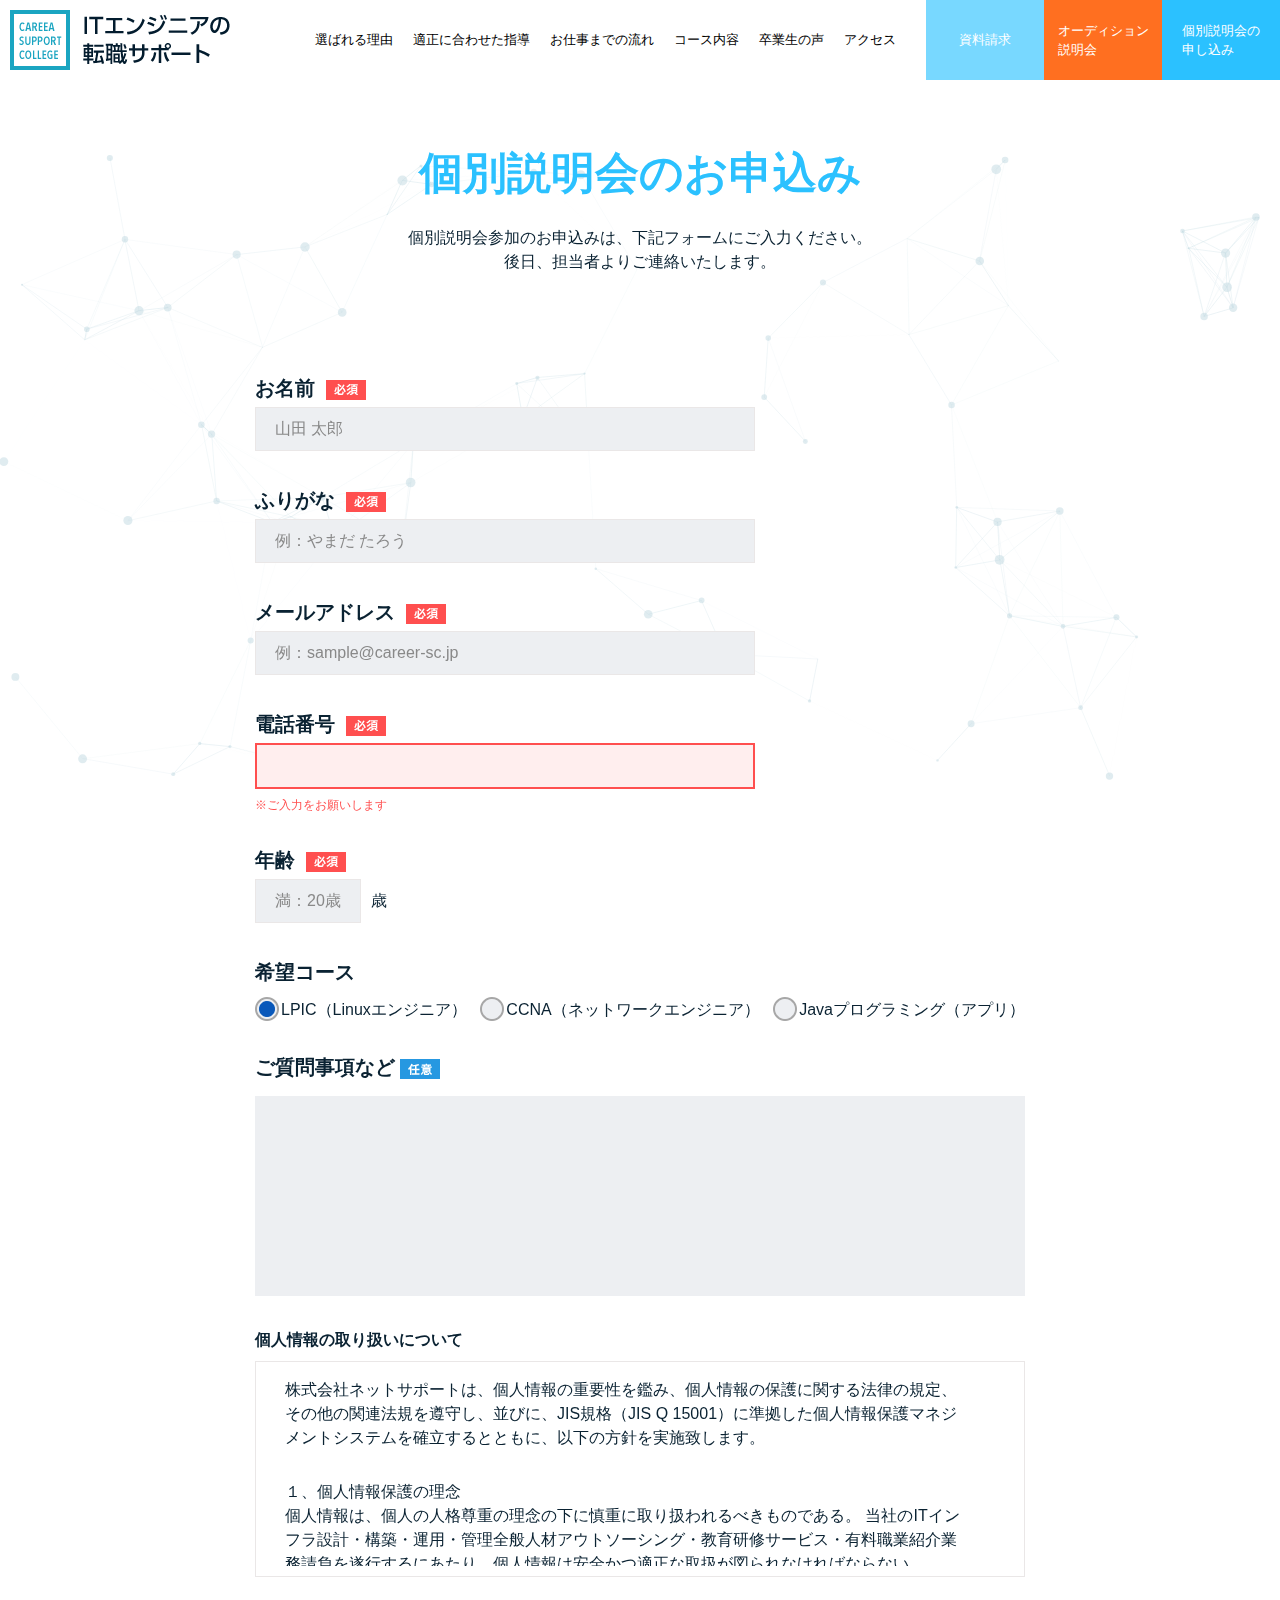
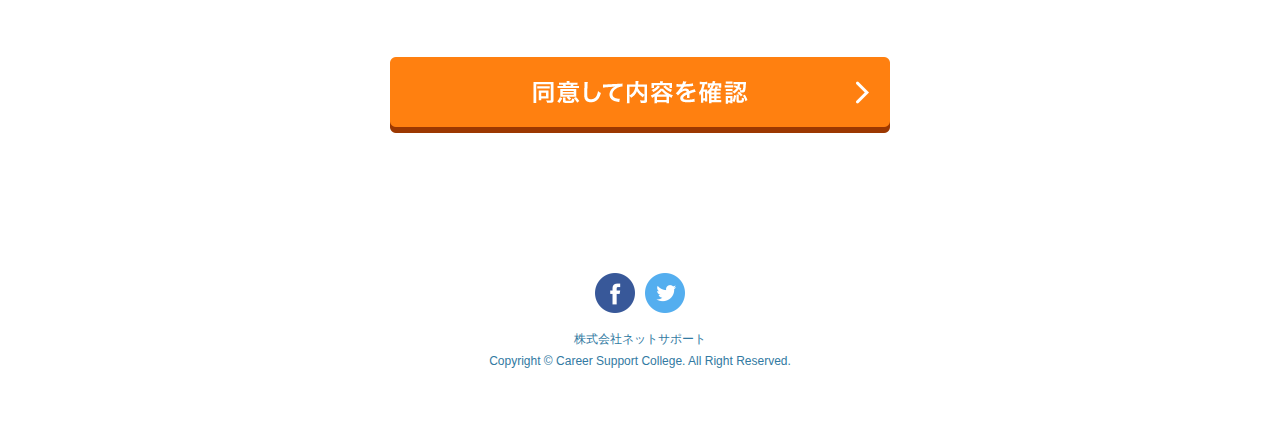
<file: entry_form.html>
<!DOCTYPE html>
<html lang="ja">

<head>
    <meta charset="UTF-8">
    <meta name="viewport" content="width=device-width,initial-scale=1.0, maximum-scale=1">
    <meta http-equiv="X-UA-Compatible" content="ie=edge">
    <title>Document</title>
    <link rel="stylesheet" href="css/style.css">
</head>

<body>
    <div class="wrapper">
        <header id="header">
            <div class="logo">
                <a href=""><img src="images/logo.png" alt="CareeaSupportcollegeITエンジニアの転職サポート"></a>
                <a href="" id="btn_toggle">
                    <span></span>
                    <span></span>
                    <span></span>
                </a>
            </div>
            <!-- /header -->
            <div class="nav_header">
                <nav class="nav_main">
                    <div class="items_nav"><a href="#local_02">選ばれる理由</a></div>
                    <div class="items_nav"><a href="#local_10">適正に合わせた指導</a></div>
                    <div class="items_nav"><a href="#local_05">お仕事までの流れ</a></div>
                    <div class="items_nav"><a href="#local_06">コース内容</a></div>
                    <div class="items_nav"><a href="#local_07">卒業生の声</a></div>
                    <div class="items_nav"><a href="#local_09">アクセス</a></div>
                    <div class="items_btn_nav is_sp">
                        <div class="btn">
                            <a href="" class="btn_01"><img src="images/btn_big_01.png" alt="オーディション説明会"></a>
                            <div class="btn_small">
                                <a href="" class="btn_02"><img src="images/btn_small_01.png" alt="イベント詳細"></a>
                                <a href="" class="btn_03"><img src="images/btn_small_02.png" alt="個別説明会の申込み"></a>
                            </div>
                        </div>
                        <div class="sms_footer">
                            <a href="" class="fb_icon"><img src="images/fb_icon.png" alt=""></a>
                            <a href="" class="tw_icon"><img src="images/tw_icon.png" alt=""></a>
                        </div>
                    </div>
                </nav>
                <nav class="nav_btn">
                    <a href="" class="items_nav cyan">資料請求</a>
                    <a href="" class="items_nav orange">オーディション<br class="is_pc">説明会</a>
                    <a href="" class="items_nav blue">個別説明会の<br class="is_pc">申し込み</a>
                </nav>
            </div>
        </header>
        <div class="page-main">
            <div id="entry_form_local_01">
                <div id="background_poly_entry">
                    <div class="container">
                        <h2 class="title_h2">個別説明会のお申込み</h2>
                        <p class="text tac">個別説明会参加のお申込みは、下記フォームにご入力ください。<br>後日、担当者よりご連絡いたします。</p>
                        <form action="" class="content_form">
                            <div class="row_input">
                                <h4 class="title_h4">お名前 <span class="require"><img src="images/require_icon.png" alt=""></span></h4>
                                <input type="text" value="山田 太郎">
                            </div>
                            <div class="row_input">
                                <h4 class="title_h4">ふりがな <span class="require"><img src="images/require_icon.png" alt=""></span></h4>
                                <input type="text" value="例：やまだ たろう">
                            </div>
                            <div class="row_input">
                                <h4 class="title_h4">メールアドレス <span class="require"><img src="images/require_icon.png" alt=""></span></h4>
                                <input type="text" value="例：sample@career-sc.jp">
                            </div>
                            <div class="row_input">
                                <h4 class="title_h4">電話番号 <span class="require"><img src="images/require_icon.png" alt=""></span></h4>
                                <input type="text" value="" class="error_input">
                                <div class="error_text">※ご入力をお願いします</div>
                            </div>
                            <div class="row_input">
                                <h4 class="title_h4">年齢 <span class="require"><img src="images/require_icon.png" alt=""></span></h4>
                                <input type="text" value="満：20歳" class="inline">歳
                            </div>
                            <div class="row_input">
                                <h4 class="title_h4">希望コース</h4>
                                <div class="checkbox_group_main">
                                    <div class="checkbox_group">
                                        <input type="radio" name="selectName" value="" id="checkbox_01" checked>
                                        <label for="checkbox_01">LPIC（Linuxエンジニア）</label>
                                    </div>
                                    <div class="checkbox_group">
                                        <input type="radio" name="selectName" value="" id="checkbox_02">
                                        <label for="checkbox_02">CCNA（ネットワークエンジニア）</label>
                                    </div>
                                    <div class="checkbox_group">
                                        <input type="radio" name="selectName" value="" id="checkbox_03">
                                        <label for="checkbox_03">Javaプログラミング（アプリ）</label>
                                    </div>
                                </div>
                            </div>
                            <div class="row_input">
                                <h4 class="title_h4">ご質問事項など<span class="require"><img src="images/require_icon_02.png" alt=""></span></h4>
                                <textarea name="name"></textarea>
                            </div>
                            <div class="row_note">
                                <h4 class="title_h4">個人情報の取り扱いについて</h4>
                                <div class="box_scroll">
                                    <div class="scrollbar">
                                        <div class="text">
                                            <p>株式会社ネットサポートは、個人情報の重要性を鑑み、個人情報の保護に関する法律の規定、その他の関連法規を遵守し、並びに、JIS規格（JIS Q 15001）に準拠した個人情報保護マネジメントシステムを確立するとともに、以下の方針を実施致します。</p>
                                            <p>１、個人情報保護の理念<br>個人情報は、個人の人格尊重の理念の下に慎重に取り扱われるべきものである。 当社のITインフラ設計・構築・運用・管理全般人材アウトソーシング・教育研修サービス・有料職業紹介業務請負を遂行するにあたり、個人情報は安全かつ適正な取扱が図られなければならない。</p>
                                            <br><br><br><br><br>
                                        </div>
                                    </div>
                                </div>
                            </div>
                            <div class="btn_submit">
                                <button type="submit"><img src="images/btn_big_04.png" alt=""></button>
                            </div>
                        </form>
                    </div>
                </div>
            </div>
            <!-- /local_01 -->
        </div>
        <!-- /page-main -->
        <footer id="footer">
            <div class="container">
                <div class="sms_footer">
                    <a href="" class="fb_icon"><img src="images/fb_icon_02.png" alt=""></a>
                    <a href="" class="tw_icon"><img src="images/tw_icon_02.png" alt=""></a>
                </div>
                <div class="link_footer">
                    <a href="http://www.n-support.jp/" target="_blank">株式会社ネットサポート</a>
                </div>
                <p class="copyright">Copyright &copy; Career Support College. All Right Reserved.</p>
            </div>
            <a class="toTop" href=""><img src="images/totop.png" alt=""></a>
        </footer>
        <!-- /footer -->
    </div>
    <script src="js/jquery-2.2.4.min.js"></script>
    <script src="js/jquery.particleground.min.js"></script>
    <script src="js/main.js"></script>
</body>

</html>
</file>
<file: css/style.css>
@charset "UTF-8";
.row_clear:after, .container:after, .listItems:after, #local_08 .items:after {
  content: "";
  clear: both;
  display: block;
  height: 0;
  visibility: hidden;
}

html, body, div, span, iframe,
h1, h2, h3, h4, h5, h6, p, blockquote, pre,
a, abbr, address,
del, em, img, small, strong, b, u, i, hr,
dl, dt, dd, ol, ul, li,
fieldset, form, label, legend,
table, tr, th, td,
article, aside, canvas, details, embed,
figure, figcaption, footer, header,
menu, nav, output, ruby, section, summary,
button,
time, mark, audio, video {
  margin: 0;
  padding: 0;
  font: inherit;
  font-size: 100%;
  vertical-align: baseline;
  word-wrap: break-word;
}

html {
  line-height: 1;
}

ol, ul {
  list-style: none;
}

table {
  border-collapse: collapse;
  border-spacing: 0;
}

caption, th, td {
  text-align: inherit;
  font-weight: inherit;
  vertical-align: middle;
}

q, blockquote {
  quotes: none;
}

a img {
  border: none;
}

article, aside, details, figure, footer, header, menu, nav, section, summary {
  display: block;
}

body {
  font-family: "游ゴシック", YuGothic, "ヒラギノ角ゴ ProN W3", "Hiragino Kaku Gothic ProN", "メイリオ", Meiryo, Verdana, sans-serif;
  font-size: 14px;
}

* {
  -webkit-box-sizing: border-box;
  box-sizing: border-box;
}

a {
  -webkit-transition: all 400ms;
  -o-transition: all 400ms;
  transition: all 400ms;
  color: inherit;
  text-decoration: none;
}

a:hover {
  text-decoration: none;
  opacity: 0.7;
}

a:focus {
  text-decoration: none;
}

img {
  max-width: 100%;
  vertical-align: middle;
}

li, ol {
  list-style: none;
}

button:focus, input:focus, a:focus {
  outline: none;
}

/*------------------- Wraper -------------------*/
.wrapper {
  overflow-x: hidden;
  min-width: 1100px;
}

.container {
  width: 100%;
  max-width: 1100px;
  margin: 0 auto;
}

.container_box {
  width: 100%;
  max-width: 960px;
  margin: 0 auto;
}

/*------------------- Component -------------------*/
.title_h2 {
  font-size: 44px;
  color: #2bc1ff;
  line-height: 1.5;
  font-weight: bold;
  text-align: center;
}

.title_h3 {
  font-size: 40px;
  line-height: 1.3;
  color: #0958ba;
  font-weight: bold;
}

.title_h3 span {
  font-size: 22px;
}

.title_h4 {
  font-size: 24px;
  line-height: 1.4;
  color: #0958ba;
  font-weight: bold;
}

.text {
  font-size: 16px;
  line-height: 1.5;
}

.btn_small {
  padding-top: 24px;
  display: -webkit-flex;
  display: -ms-flex;
  display: -webkit-box;
  display: -ms-flexbox;
  display: flex;
  -webkit-box-pack: justify;
  -ms-flex-pack: justify;
  justify-content: space-between;
  -ms-flex-wrap: wrap;
  flex-wrap: wrap;
}

.btn_small a {
  display: block;
  width: 50%;
}

.btn_small a:first-child {
  padding-right: 10px;
}

.btn_small a:last-child {
  padding-left: 10px;
}

.btn_small img {
  width: 100%;
}

.btn {
  margin: 35px auto 0;
  max-width: 560px;
  width: 100%;
}

/*------------------- List -------------------*/
.checkbox_group_main {
  display: -webkit-box;
  display: -ms-flexbox;
  display: flex;
  -webkit-box-pack: justify;
  -ms-flex-pack: justify;
  justify-content: space-between;
}

.checkbox_group input[type=radio] {
  display: none;
}

.checkbox_group input[type=radio] + label:before {
  display: inline-block;
  content: "";
  letter-spacing: 10px;
  background: url("../images/check_off.png");
  width: 24px;
  height: 24px;
  background-size: 100%;
  margin-right: 2px;
  position: relative;
  top: 6px;
}

.checkbox_group input[type=radio]:checked + label:before {
  content: "";
  background: url("../images/check_on.png");
  letter-spacing: 5px;
  width: 24px;
  height: 24px;
  background-size: 100%;
}

.box_scroll {
  border: 1px solid #eae7e7;
  padding: 10px;
}

.scrollbar {
  height: 194px;
  overflow-y: scroll;
}

.scrollbar::-webkit-scrollbar-track {
  border-radius: 10px;
}

.scrollbar::-webkit-scrollbar {
  width: 10px;
}

.scrollbar::-webkit-scrollbar-thumb {
  border-radius: 10px;
  background-color: #7c7c7c;
}

/* Header
-------------------------------------*/
#header {
  display: -webkit-box;
  display: -ms-flexbox;
  display: flex;
  -ms-flex-wrap: wrap;
  flex-wrap: wrap;
  -webkit-box-align: stretch;
  -ms-flex-align: stretch;
  align-items: stretch;
  font-size: 13px;
  line-height: 1.5;
}

#header .logo {
  width: 240px;
  padding: 10px 10px;
  display: -webkit-box;
  display: -ms-flexbox;
  display: flex;
  -webkit-box-align: center;
  -ms-flex-align: center;
  align-items: center;
}

#header .nav_header {
  width: calc(100% - 240px);
  display: -webkit-box;
  display: -ms-flexbox;
  display: flex;
  -ms-flex-wrap: wrap;
  flex-wrap: wrap;
}

#header .nav_main {
  width: calc(100% - 314px);
  display: -webkit-box;
  display: -ms-flexbox;
  display: flex;
  -webkit-box-align: stretch;
  -ms-flex-align: stretch;
  align-items: stretch;
  -webkit-box-pack: end;
  -ms-flex-pack: end;
  justify-content: flex-end;
  padding-right: 10px;
}

#header .nav_main .items_nav {
  display: inherit;
  -webkit-box-align: center;
  -ms-flex-align: center;
  align-items: center;
  padding-right: 20px;
}

#header .nav_btn {
  width: 314px;
  display: -webkit-box;
  display: -ms-flexbox;
  display: flex;
  -ms-flex-wrap: wrap;
  flex-wrap: wrap;
}

#header .nav_btn .items_nav {
  white-space: nowrap;
  padding: 0 5px;
  width: 33.3333333%;
  color: #ffffff;
  display: -webkit-box;
  display: -ms-flexbox;
  display: flex;
  -webkit-box-pack: center;
  -ms-flex-pack: center;
  justify-content: center;
  -webkit-box-align: center;
  -ms-flex-align: center;
  align-items: center;
}

#header .nav_btn .orange {
  background: #ff6f20;
}

#header .nav_btn .blue {
  background: #2bc1ff;
}

#header .nav_btn .cyan {
  background: #78d8ff;
}

#header #btn_toggle {
  display: none;
}

#header .items_btn_nav {
  display: none;
}

/* #local_01
-------------------------------------*/
#local_01 {
  height: calc(100vh - 80px);
  overflow: hidden;
  position: relative;
}

#local_01 .description_main {
  text-align: center;
  width: 100%;
  height: 100%;
  position: absolute;
  top: 0;
  left: 0;
  z-index: 500;
  display: -webkit-box;
  display: -ms-flexbox;
  display: flex;
  -webkit-box-pack: center;
  -ms-flex-pack: center;
  justify-content: center;
  -webkit-box-orient: vertical;
  -webkit-box-direction: normal;
  -ms-flex-direction: column;
  flex-direction: column;
  -webkit-box-align: center;
  -ms-flex-align: center;
  align-items: center;
}

#local_01 .text_visual_main {
  color: #ffffff;
  font-weight: bold;
  max-width: 75%;
}

#local_01 .text_visual_main h2 {
  font-size: 56px;
}

#local_01 .text_visual_main h3 {
  font-size: 24px;
  padding-bottom: 30px;
}

#local_01 .text_visual_main h5 {
  display: inline-block;
  padding: 10px 60px;
  background: #2bc1ff;
  border-radius: 50px;
  font-size: 20px;
  margin-bottom: 40px;
}

#local_01 .btn_main_poster {
  max-width: 100%;
  display: table;
  margin-top: 4%;
  border-collapse: separate;
  border-spacing: 20px 0;
}

#local_01 .btn_main_poster a {
  color: #ffffff;
  padding: 0 10px;
  margin: auto;
  margin: 0 10px;
  margin: 0 58px;
  text-align: center;
  display: table-cell;
  vertical-align: middle;
  width: 14vw;
  height: 14vw;
  border-radius: 50%;
  border: 1px solid #ffffff;
  font-size: 1.8vw;
  font-weight: bold;
  position: relative;
}

#local_01 .btn_main_poster .fs_16 {
  font-size: 0.9vw;
  font-weight: normal;
}

#local_01 .btn_main_poster .fs_20 {
  font-size: 1.4vw;
}

#local_01 video {
  min-width: 100%;
  min-height: 100%;
  width: auto;
  height: auto;
  position: absolute;
  top: 50%;
  left: 50%;
  -webkit-transform: translate(-50%, -50%);
  -ms-transform: translate(-50%, -50%);
  transform: translate(-50%, -50%);
}

#local_01 .sms_main {
  position: absolute;
  z-index: 999;
  bottom: 41px;
  right: 41px;
}

#local_01 .sms_main a {
  display: inline-block;
  margin: 0 2px;
}

/* #local_02
-------------------------------------*/
#local_02 {
  padding: 70px 0 80px;
  font-size: 16px;
}

#local_02 .title_h2 {
  padding-bottom: 10px;
}

#local_02 .title_h4 {
  text-align: center;
  font-size: 32px;
  padding-top: 15px;
}

#local_02 .title_h4 span {
  font-size: 24px;
}

#local_02 .text {
  text-align: center;
  line-height: 1.5;
}

#local_02 .list_thumbnail {
  padding-top: 30px;
  display: -webkit-box;
  display: -ms-flexbox;
  display: flex;
  -ms-flex-wrap: wrap;
  flex-wrap: wrap;
  -webkit-box-pack: justify;
  -ms-flex-pack: justify;
  justify-content: space-between;
}

#local_02 .list_thumbnail .thumbnail {
  text-align: center;
}

#local_02 .list_thumbnail .items {
  width: 30%;
}

#local_02 .list_thumbnail .text {
  text-align: left;
  padding-top: 25px;
}

/* #local_03
-------------------------------------*/
#local_03 {
  background: url("../images/bg_main_02.jpg") no-repeat center left;
  background-size: cover;
  height: 380px;
  display: -webkit-box;
  display: -ms-flexbox;
  display: flex;
  -webkit-box-align: center;
  -ms-flex-align: center;
  align-items: center;
  position: relative;
}

#local_03:before {
  content: "";
  position: absolute;
  top: 0;
  left: calc(50% - 38px);
  width: 0;
  height: 0;
  border-left: 38px solid transparent;
  border-right: 38px solid transparent;
  border-top: 30px solid #ffffff;
}

#local_03:after {
  content: "";
  position: absolute;
  bottom: -30px;
  left: calc(50% - 38px);
  width: 0;
  height: 0;
  border-left: 38px solid transparent;
  border-right: 38px solid transparent;
  border-top: 30px solid #f9f9f9;
}

#local_03 .container {
  display: -webkit-box;
  display: -ms-flexbox;
  display: flex;
  -webkit-box-pack: end;
  -ms-flex-pack: end;
  justify-content: flex-end;
}

#local_03 .title_h3 {
  padding-bottom: 10px;
}

#local_03 .description {
  width: 68%;
}

/* #local_04
-------------------------------------*/
#local_04 {
  background: #2698e1;
  padding: 78px 0 78px;
  color: #ffffff;
}

#local_04 .title_h3 {
  color: #ffffff;
  padding-bottom: 20px;
}

#local_04 .container_box {
  display: -webkit-box;
  display: -ms-flexbox;
  display: flex;
  -ms-flex-wrap: wrap;
  flex-wrap: wrap;
}

#local_04 .thumbnail {
  text-align: center;
  width: 42%;
}

#local_04 .description {
  width: 58%;
}

/* #local_05
-------------------------------------*/
#local_05 {
  padding: 70px 0 75px;
  position: relative;
  overflow: hidden;
}

#local_05 #background_poly_01 {
  position: absolute;
  top: 75px;
  left: 0;
  right: 0;
  bottom: 0;
}

#local_05 .title_h2 {
  padding-bottom: 35px;
}

#local_05 .listItems {
  margin: 0 -20px;
  display: -webkit-box;
  display: -ms-flexbox;
  display: flex;
  -webkit-box-pack: justify;
  -ms-flex-pack: justify;
  justify-content: space-between;
  -ms-flex-wrap: wrap;
  flex-wrap: wrap;
}

#local_05 .listItems.listThumb {
  -webkit-box-align: end;
  -ms-flex-align: end;
  align-items: flex-end;
}

#local_05 .listItems .items {
  width: 25%;
  text-align: center;
  padding: 0 20px;
}

#local_05 .listItems .title_h4 {
  padding: 20px 0 25px;
}

#local_05 .listItems .text {
  text-align: left;
}

#local_05 .listThumb .items {
  position: relative;
}

#local_05 .listThumb .items:not(:first-child):after {
  content: "";
  position: absolute;
  left: -30px;
  bottom: 50px;
  background: url("../images/arrow_right.png") no-repeat;
  width: 58px;
  height: 39px;
}

/* #local_06
-------------------------------------*/
#local_06 {
  background: #f2fcff;
  padding-top: 70px;
}

#local_06 .title_h2 {
  padding-bottom: 50px;
}

#local_06 .title_h3 {
  font-size: 34px;
  color: #2698e1;
  position: relative;
  padding-bottom: 20px;
  margin-bottom: 30px;
}

#local_06 .title_h3:before {
  content: "";
  display: block;
  position: absolute;
  left: 0;
  right: 0;
  bottom: 0px;
  height: 2px;
  background: #7daadc;
}

#local_06 .title_h3:after {
  content: "";
  display: block;
  position: absolute;
  left: 0;
  right: 0;
  bottom: -4px;
  height: 2px;
  background: #7daadc;
}

#local_06 .title_h3 {
  line-height: 1;
}

#local_06 .listItems .items {
  display: -webkit-box;
  display: -ms-flexbox;
  display: flex;
  -ms-flex-wrap: wrap;
  flex-wrap: wrap;
  padding-bottom: 55px;
}

#local_06 .listItems .items.reverse .description {
  padding-left: 0;
  padding-right: 50px;
}

#local_06 .listItems .items:first-child .img_thumb {
  padding-top: 21px;
}

#local_06 .thumbnail {
  width: 41%;
}

#local_06 .description {
  padding-left: 60px;
  width: 59%;
}

/* #local_07
-------------------------------------*/
#local_07 {
  padding: 65px 0 20px;
  font-size: 16px;
  position: relative;
  overflow: hidden;
}

#local_07 #background_poly_02 {
  position: absolute;
  top: 65px;
  left: 0;
  right: 0;
  bottom: 0;
}

#local_07 .title_h2 {
  padding-bottom: 50px;
}

#local_07 .title_h3 {
  font-size: 32px;
  padding-bottom: 15px;
}

#local_07 .items {
  display: -webkit-box;
  display: -ms-flexbox;
  display: flex;
  -webkit-box-pack: justify;
  -ms-flex-pack: justify;
  justify-content: space-between;
  padding-bottom: 60px;
}

#local_07 .items .avatar {
  width: 275px;
  padding-right: 15px;
}

#local_07 .items .description {
  padding-left: 45px;
  max-width: 825px;
  width: 100%;
}

#local_07 .title_description {
  position: relative;
  padding-bottom: 30px;
  border-bottom: 2px dotted #0054a2;
}

#local_07 .title_description:after {
  content: "";
  position: absolute;
  top: 0;
  right: 0px;
  width: 180px;
  height: 180px;
  background: url("../images/voice.gif") no-repeat bottom;
  background-size: 100%;
}

#local_07 h5 {
  font-weight: bold;
}

#local_07 .text {
  max-width: 626px;
  padding-top: 22px;
}

/* #local_08
-------------------------------------*/
#local_08 {
  background: #f2fcff;
  padding: 80px 0;
}

#local_08 .title_h2 {
  padding-bottom: 45px;
}

#local_08 .listChat .box_chat_more {
  display: none;
}

#local_08 .items {
  display: block;
  min-height: 53px;
}

#local_08 .items .description_chat {
  line-height: 1.5;
  position: relative;
  padding: 15px 45px 12px;
  max-width: 710px;
  display: inline-block;
}

#local_08 .items.user_left {
  margin-left: 70px;
  margin-bottom: 40px;
}

#local_08 .items.user_left .description_chat {
  background: #ffffff;
  border-radius: 30px;
  color: #000;
}

#local_08 .items.user_left .description_chat:before {
  content: "";
  position: absolute;
  bottom: 0;
  left: -10px;
  background: url("../images/speech_bubble_left.png") no-repeat;
  width: 26px;
  height: 16px;
  background-size: 100%;
}

#local_08 .items.user_left .description_chat:after {
  content: "";
  position: absolute;
  bottom: 0;
  left: -70px;
  background: url("../images/user_icon_left.png") no-repeat;
  width: 53px;
  background-size: 100%;
  height: 53px;
}

#local_08 .items.user_right {
  position: relative;
  margin-right: 70px;
  margin-bottom: 24px;
}

#local_08 .items.user_right .description_chat {
  border-radius: 50px;
  color: #ffffff;
  background: #0958ba;
  font-size: 20px;
  float: right;
}

#local_08 .items.user_right .description_chat:before {
  content: "";
  position: absolute;
  bottom: 0;
  right: -10px;
  background: url("../images/speech_bubble_right.png") no-repeat;
  width: 26px;
  height: 16px;
  background-size: 100%;
}

#local_08 .items.user_right .description_chat:after {
  content: "";
  position: absolute;
  bottom: 0;
  right: -70px;
  background: url("../images/user_icon_right.png") no-repeat;
  width: 53px;
  height: 53px;
  background-size: 100%;
}

#local_08 .btn_more {
  padding-top: 20px;
  text-align: center;
}

/* #local_09
-------------------------------------*/
#local_09 {
  padding: 65px 0 85px;
  position: relative;
  overflow: hidden;
}

#local_09 #background_poly_03 {
  position: absolute;
  top: 65px;
  left: 0;
  right: 0;
  bottom: 0;
}

#local_09 .container {
  position: relative;
}

#local_09 .container:before {
  content: "";
  background: url("../images/bg_step.png") no-repeat;
  width: 414px;
  height: 126px;
  position: absolute;
  top: -40px;
  right: 3%;
}

#local_09 .content_map {
  display: -webkit-box;
  display: -ms-flexbox;
  display: flex;
  font-size: 16px;
  -webkit-box-align: end;
  -ms-flex-align: end;
  align-items: flex-end;
}

#local_09 .title_h2 {
  padding-bottom: 35px;
  color: #0958ba;
}

#local_09 .thumbnail {
  padding-left: 50px;
}

#local_09 .map_google {
  width: 600px;
  height: 400px;
}

#local_09 .description {
  line-height: 1.4;
  width: 40%;
}

#local_09 .description p {
  padding-bottom: 20px;
}

#local_09 .description .img_map {
  padding-top: 17px;
}

/* #local_10
-------------------------------------*/
#local_10 {
  background: #2698e1;
  color: #ffffff;
  padding: 68px 0 78px;
}

#local_10 .title_h3 {
  font-size: 44px;
  color: #ffffff;
}

#local_10 .text {
  padding-top: 10px;
}

#local_10 .container_box {
  display: -webkit-box;
  display: -ms-flexbox;
  display: flex;
  -ms-flex-wrap: wrap;
  flex-wrap: wrap;
}

#local_10 .thumbnail {
  padding-top: 80px;
  width: 42%;
}

#local_10 .description {
  width: 58%;
}

#local_10 .btn {
  padding-bottom: 30px;
  border-bottom: 1px solid #ffffff;
}

#local_10 .description_contact {
  padding-top: 20px;
  display: -webkit-box;
  display: -ms-flexbox;
  display: flex;
  -webkit-box-pack: justify;
  -ms-flex-pack: justify;
  justify-content: space-between;
}

#local_10 .description_contact .text {
  font-weight: bold;
  padding-top: 5px;
  font-size: 24px;
}

#local_10 .description_contact .tel {
  text-align: right;
}

#local_10 .description_contact .number_phone {
  display: -webkit-box;
  display: -ms-flexbox;
  display: flex;
  -webkit-box-align: center;
  -ms-flex-align: center;
  align-items: center;
  -webkit-box-pack: end;
  -ms-flex-pack: end;
  justify-content: flex-end;
  font-weight: bold;
  font-size: 45px;
}

#local_10 .description_contact .number_phone img {
  margin-right: 10px;
}

/* entry_form_local_01
-------------------------------------*/
#entry_form_local_01 {
  position: relative;
  color: #0a2232;
  padding: 60px 0 100px;
  font-size: 16px;
}

#entry_form_local_01 #background_poly_entry {
  position: absolute;
  top: 60px;
  left: 0;
  right: 0;
  bottom: 0;
}

#entry_form_local_01 .container {
  max-width: 800px;
}

#entry_form_local_01 .content_form {
  padding-top: 65px;
}

#entry_form_local_01 .title_h2 {
  padding-bottom: 20px;
}

#entry_form_local_01 .title_h4 {
  color: #0a2232;
  font-size: 20px;
  padding-bottom: 5px;
}

#entry_form_local_01 .require {
  margin-left: 5px;
}

#entry_form_local_01 .error_text {
  padding-top: 10px;
  font-size: 12px;
  color: #ff4f4f;
}

#entry_form_local_01 .row_input {
  margin-top: 35px;
}

#entry_form_local_01 .row_note {
  margin-top: 30px;
  min-height: 194px;
}

#entry_form_local_01 .row_note .title_h4 {
  font-size: 16px;
  padding-bottom: 10px;
}

#entry_form_local_01 .row_note .text {
  padding: 6px 50px 0px 19px;
}

#entry_form_local_01 .row_note .text p {
  margin-bottom: 30px;
}

#entry_form_local_01 input[type="text"] {
  max-width: 500px;
  width: 100%;
  border: 1px solid #eae7e7;
  font-size: 16px;
  padding: 12px 19px;
  background: #edeff2;
  color: #898989;
}

#entry_form_local_01 input[type="text"].inline {
  margin-right: 10px;
  width: 106px;
  display: inline-block;
}

#entry_form_local_01 input[type="text"]:focus {
  background: #fff;
  border: 1px solid #eae7e7;
  color: #0a2232;
}

#entry_form_local_01 input[type="text"].error_input {
  background: #ffeeee;
  border: 2px solid #ff4f4f;
}

#entry_form_local_01 input[type="text"].error_input:focus {
  background: #ffeeee;
  border: 2px solid #ff4f4f;
  color: #ff4f4f;
}

#entry_form_local_01 textarea {
  margin-top: 10px;
  width: 100%;
  min-height: 200px;
  background: #edeff2;
  border: 1px solid #edeff2;
  resize: none;
}

#entry_form_local_01 .btn_submit {
  text-align: center;
  margin-top: 80px;
}

#entry_form_local_01 .btn_submit button {
  cursor: pointer;
  border: 0;
  background: none;
}

/* Footer
-------------------------------------*/
#footer {
  color: #327aa2;
  font-size: 12px;
  padding: 40px 0 80px;
}

#footer .sms_footer {
  display: -webkit-box;
  display: -ms-flexbox;
  display: flex;
  -webkit-box-pack: center;
  -ms-flex-pack: center;
  justify-content: center;
  padding-bottom: 20px;
}

#footer .sms_footer a {
  padding: 0 5px;
}

#footer .link_footer {
  display: -webkit-box;
  display: -ms-flexbox;
  display: flex;
  -webkit-box-pack: center;
  -ms-flex-pack: center;
  justify-content: center;
  padding-bottom: 10px;
}

#footer .copyright {
  text-align: center;
}

.toTop {
  display: none;
  position: fixed;
  right: 5%;
  bottom: 5%;
}

/*======================================
        Helper
======================================*/
.is_pc {
  display: inherit;
}

.is_sp {
  display: none;
}

.is_hidden {
  display: none;
}

.tar {
  text-align: right;
}

.tal {
  text-align: left;
}

.tac {
  text-align: center;
}

.float_left {
  float: left;
}

.float_right {
  float: right !important;
}

.brd_none {
  border: 0 !important;
}

.letter_03 {
  letter-spacing: -0.03em;
}

/*-----------------------
        Responsive for device
-----------------------------------------*/
@media screen and (max-width: 1280px) {
  .container {
    padding-left: 15px;
    padding-right: 15px;
  }
  .wrapper {
    min-width: inherit;
  }
  #header .nav_main {
    width: 66%;
  }
  #header .nav_btn {
    width: 34%;
  }
  #local_01 .description_main {
    margin: auto;
  }
  #local_01 .btn_main_poster a {
    width: 20vw;
    height: 20vw;
  }
  #local_05 .listItems {
    margin: 0;
  }
}

@media screen and (max-width: 1200px) {
  #header {
    font-size: 3.5vw;
  }
  #header.active {
    background: #2698e1;
  }
  #header .logo {
    width: 100%;
    display: -webkit-box;
    display: -ms-flexbox;
    display: flex;
    -ms-flex-wrap: wrap;
    flex-wrap: wrap;
    -webkit-box-pack: justify;
    -ms-flex-pack: justify;
    justify-content: space-between;
  }
  #header .nav_header {
    display: none;
    width: 100%;
  }
  #header .nav_main {
    font-size: 5.2vw;
    color: #ffffff;
    -ms-flex-wrap: wrap;
    flex-wrap: wrap;
    width: 100%;
    padding: 7vw 0 5vw 0;
    padding-right: 0;
    font-weight: bold;
  }
  #header .nav_main .items_nav {
    display: block;
    width: 100%;
    padding-right: 0;
    -webkit-box-align: baseline;
    -ms-flex-align: baseline;
    align-items: baseline;
  }
  #header .items_nav a {
    padding: 16px;
    display: block;
    text-align: center;
  }
  #header .nav_btn {
    display: none;
  }
  #header .items_btn_nav {
    width: 90%;
    margin: auto;
  }
  #header .items_btn_nav {
    display: block;
  }
  #header .items_btn_nav .sms_footer {
    display: -webkit-box;
    display: -ms-flexbox;
    display: flex;
    -webkit-box-pack: center;
    -ms-flex-pack: center;
    justify-content: center;
  }
  #header .items_btn_nav .sms_footer a {
    margin: 20px 10px 30px;
  }
  #header #btn_toggle {
    display: block;
    width: 45px;
    height: 35px;
  }
  #header #btn_toggle span {
    -webkit-transition: 400ms;
    -o-transition: 400ms;
    transition: 400ms;
    display: block;
    background: #2698e1;
    height: 5px;
    width: 100%;
  }
  #header #btn_toggle span:not(:last-child) {
    margin-bottom: 10px;
  }
  #header #btn_toggle.active span {
    background: #ffffff;
  }
  #header #btn_toggle.active span:first-child {
    -webkit-transform: translateY(15px) rotate(-45deg);
    -ms-transform: translateY(15px) rotate(-45deg);
    transform: translateY(15px) rotate(-45deg);
  }
  #header #btn_toggle.active span:nth-child(2) {
    opacity: 0;
  }
  #header #btn_toggle.active span:last-child {
    -webkit-transform: translateY(-14px) rotate(45deg);
    -ms-transform: translateY(-14px) rotate(45deg);
    transform: translateY(-14px) rotate(45deg);
  }
  #header #btn_toggle:hover {
    opacity: 1;
  }
}

@media screen and (max-width: 767px) {
  .is_pc {
    display: none;
  }
  .is_sp {
    display: inherit;
  }
  .container {
    width: 100%;
  }
  .container_box {
    width: 100%;
  }
  .title_h2 {
    font-size: 7vw;
  }
  .title_h3 {
    font-size: 4.5vw;
  }
  .title_h3 span {
    font-size: 3.5vw;
  }
  .title_h4 {
    font-size: 4vw;
  }
  .title_h4 span {
    font-size: 3.5vw;
  }
  .text {
    font-size: 3.7vw;
  }
  .btn {
    max-width: 100%;
    margin-top: 20px;
  }
  .btn img {
    width: 100%;
  }
  .btn .btn_small {
    padding-top: 20px;
  }
  .btn .btn_small a {
    display: block;
    width: 50%;
  }
  .btn .btn_small a:first-child {
    padding-right: 5px;
  }
  .btn .btn_small a:last-child {
    padding-left: 5px;
  }
  /*------------- Header -------------*/
  #header .logo a {
    width: 50%;
  }
  #header .items_nav a {
    padding: 12px 0;
  }
  #header .items_btn_nav .sms_footer {
    margin-top: 20px;
  }
  /*------------- local_01 -------------*/
  #local_01 .description_main {
    top: -4%;
  }
  #local_01 .video_main {
    height: inherit;
  }
  #local_01 .sms_main {
    left: 0;
    right: 0;
    bottom: 5%;
    display: -webkit-box;
    display: -ms-flexbox;
    display: flex;
    -webkit-box-pack: center;
    -ms-flex-pack: center;
    justify-content: center;
  }
  #local_01 .sms_main a {
    margin: 0 5px;
  }
  #local_01 .text_visual_main {
    max-width: 85%;
    margin-bottom: 3%;
  }
  #local_01 .text_visual_main h2 {
    line-height: 1.2;
    font-size: 9vw;
    padding: 1.5vw 0;
  }
  #local_01 .text_visual_main h5 {
    padding: 10px 30px;
    font-size: 4vw;
    margin-bottom: 3vw;
  }
  #local_01 .text_visual_main h3 {
    font-size: 3.7vw;
    line-height: 1.5;
    padding-bottom: 20px;
  }
  #local_01 .text_visual_main .fs_40_sp {
    font-size: 5.3vw;
    display: block;
    padding-bottom: 2vw;
  }
  #local_01 .btn_main_poster {
    display: -webkit-box;
    display: -ms-flexbox;
    display: flex;
    max-width: 100%;
    -webkit-box-pack: start;
    -ms-flex-pack: start;
    justify-content: flex-start;
    -ms-flex-wrap: wrap;
    flex-wrap: wrap;
    margin-top: 5%;
  }
  #local_01 .btn_main_poster a {
    font-size: 5.3vw;
    display: block;
    width: 100%;
    margin: 3% auto;
    padding: 0 8%;
    height: inherit;
    padding: 15px;
    margin: 0 8% 2% 8%;
    border: 1px solid #ffffff;
    border-radius: 50px;
  }
  #local_01 .btn_main_poster .fs_20 {
    font-size: 5.3vw;
  }
  #local_01 .btn_main_poster .fs_16 {
    font-size: 4vw;
  }
  /*------------- local_02 -------------*/
  #local_02 {
    padding: 10vw 0;
  }
  #local_02 .text {
    text-align: justify;
  }
  #local_02 .title_h4 {
    font-size: 4.5vw;
  }
  #local_02 .title_h4 span {
    font-size: 4vw;
  }
  #local_02 .list_thumbnail {
    padding-top: 10vw;
    -ms-flex-wrap: wrap;
    flex-wrap: wrap;
  }
  #local_02 .list_thumbnail .items {
    width: 100%;
    padding-bottom: 30px;
  }
  #local_02 .list_thumbnail .items:nth-child(2) {
    padding: 0 0 30px;
    margin: 0;
  }
  /*------------- local_03 -------------*/
  #local_03:after, #local_03:before {
    display: none;
  }
  /*------------- local_04 -------------*/
  #local_04 {
    padding: 10vw 0;
  }
  #local_04 .thumbnail {
    text-align: center;
    width: 35%;
    margin: auto;
    padding-left: 0;
  }
  #local_04 .description {
    padding-top: 30px;
    width: 90%;
    margin: auto;
    padding-left: 0;
  }
  /*------------- local_05 -------------*/
  #local_05 {
    padding: 10vw 0;
  }
  #local_05 .listItems .items {
    width: 100%;
  }
  #local_05 .listItems .title_h4 {
    padding: 15px 0;
  }
  #local_05 .listThumb .items:not(:last-child) {
    padding-bottom: 80px;
  }
  #local_05 .listThumb .items:not(:first-child):after {
    -webkit-transform: rotate(90deg);
    -ms-transform: rotate(90deg);
    transform: rotate(90deg);
    left: calc(50% - 20px);
    top: -55px;
    bottom: inherit;
    width: 45px;
    height: 30px;
    background-size: 100%;
  }
  /*------------- local_06 -------------*/
  #local_06 {
    padding: 10vw 0;
  }
  #local_06 .title_h3 {
    font-size: 4.5vw;
    padding-bottom: 12px;
    margin-bottom: 15px;
    line-height: 1.3;
  }
  #local_06 .img_thumb {
    width: 70%;
  }
  #local_06 .listItems .items {
    padding-bottom: 10px;
  }
  #local_06 .listItems .items.reverse .description {
    padding-right: 0;
    padding-bottom: 20px;
  }
  #local_06 .thumbnail {
    width: 100%;
  }
  #local_06 .thumbnail img {
    width: 100%;
  }
  #local_06 .description {
    padding-top: 30px;
    width: 100%;
    padding-left: 0;
  }
  /*------------- local_07 -------------*/
  #local_07 .title_h3 {
    font-size: 4.5vw;
  }
  #local_07 .title_h3 img {
    padding: 0 10px;
    width: 20%;
  }
  #local_07 .items {
    padding-bottom: 40px;
  }
  #local_07 .items .avatar {
    width: 40%;
  }
  #local_07 .items .description {
    width: 60%;
    padding-left: 0;
  }
  #local_07 .title_description:after {
    top: 45%;
    right: 0;
    width: 20%;
    height: 74%;
    background-size: 100%;
  }
  #local_07 h5 {
    padding-top: 5px;
    font-size: 3vw;
  }
  /*------------- local_08 -------------*/
  #local_08 {
    padding: 10vw 15px;
  }
  #local_08 .title_h2 {
    padding-bottom: 30px;
  }
  #local_08 .items {
    min-height: inherit;
  }
  #local_08 .items .description_chat {
    padding: 2vw 4vw;
  }
  #local_08 .items.user_left {
    margin-left: 50px;
  }
  #local_08 .items.user_left .description_chat {
    font-size: 3vw;
  }
  #local_08 .items.user_left .description_chat:after {
    width: 40px;
    height: 40px;
    left: -50px;
  }
  #local_08 .items.user_right {
    margin-right: 50px;
  }
  #local_08 .items.user_right .description_chat {
    font-size: 4vw;
  }
  #local_08 .items.user_right .description_chat:before {
    right: -6px;
  }
  #local_08 .items.user_right .description_chat:after {
    right: -50px;
    width: 40px;
    height: 40px;
  }
  /*------------- local_09 -------------*/
  #local_09 {
    padding: 10vw 0;
  }
  #local_09 img {
    width: 100%;
  }
  #local_09 .container:before {
    top: -1%;
    background-position: top right;
    background-size: 32%;
  }
  #local_09 .title_h2 {
    padding-bottom: 25px;
  }
  #local_09 .content_map {
    -ms-flex-wrap: wrap;
    flex-wrap: wrap;
  }
  #local_09 .description {
    width: 100%;
  }
  #local_09 .description .img_map {
    padding-top: 0;
  }
  #local_09 .map_google {
    width: 100%;
  }
  #local_09 .thumbnail {
    padding-top: 20px;
    width: 100%;
    padding-left: 0;
  }
  /*------------- local_10 -------------*/
  #local_10 {
    padding: 10vw 0;
  }
  #local_10 .title_h3 {
    padding-top: 20px;
    text-align: center;
    font-size: 7vw;
  }
  #local_10 .thumbnail {
    padding-top: 0;
    margin: auto;
    width: 70%;
    text-align: center;
  }
  #local_10 .description {
    width: 90%;
    margin: auto;
    padding-left: 0;
  }
  #local_10 .description_contact {
    padding-top: 10px;
  }
  #local_10 .description_contact .text {
    font-size: 4vw;
    padding-right: 10px;
  }
  #local_10 .description_contact .tel {
    width: 55%;
    font-size: 4vw;
    line-height: 1.3;
  }
  #local_10 .description_contact .number_phone {
    display: block;
    font-size: 6vw;
  }
  #local_10 .description_contact .number_phone img {
    width: 11%;
  }
  .scrollbar {
    height: 300px;
  }
  #entry_form_local_01 input[type="text"] {
    max-width: 100%;
  }
  #entry_form_local_01 .content_form {
    padding-top: 30px;
  }
  .checkbox_group_main {
    -webkit-box-orient: vertical;
    -webkit-box-direction: normal;
    -ms-flex-direction: column;
    flex-direction: column;
  }
  .checkbox_group:not(:last-child) {
    margin-bottom: 20px;
  }
  .checkbox_group input[type=radio] + label:before {
    margin-right: 20px;
  }
  /*------------- Footer -------------*/
  #footer {
    padding: 10vw 0 25vw;
    font-size: 3vw;
  }
  .toTop {
    right: 3%;
    bottom: 8%;
  }
}

@media screen and (max-width: 320px) {
  #local_01 .description_main {
    top: -3.5%;
  }
  #local_01 .text_visual_main {
    margin-bottom: 0;
  }
  #local_01 .text_visual_main h3 {
    padding-bottom: 10px;
  }
  #local_01 .text_visual_main h5 {
    padding: 5px 15px;
  }
  #local_01 .sms_main {
    bottom: 4%;
  }
  #local_01 .sms_main a {
    margin: 0;
  }
  #local_01 .sms_main img {
    padding: 10%;
  }
}
</file>
